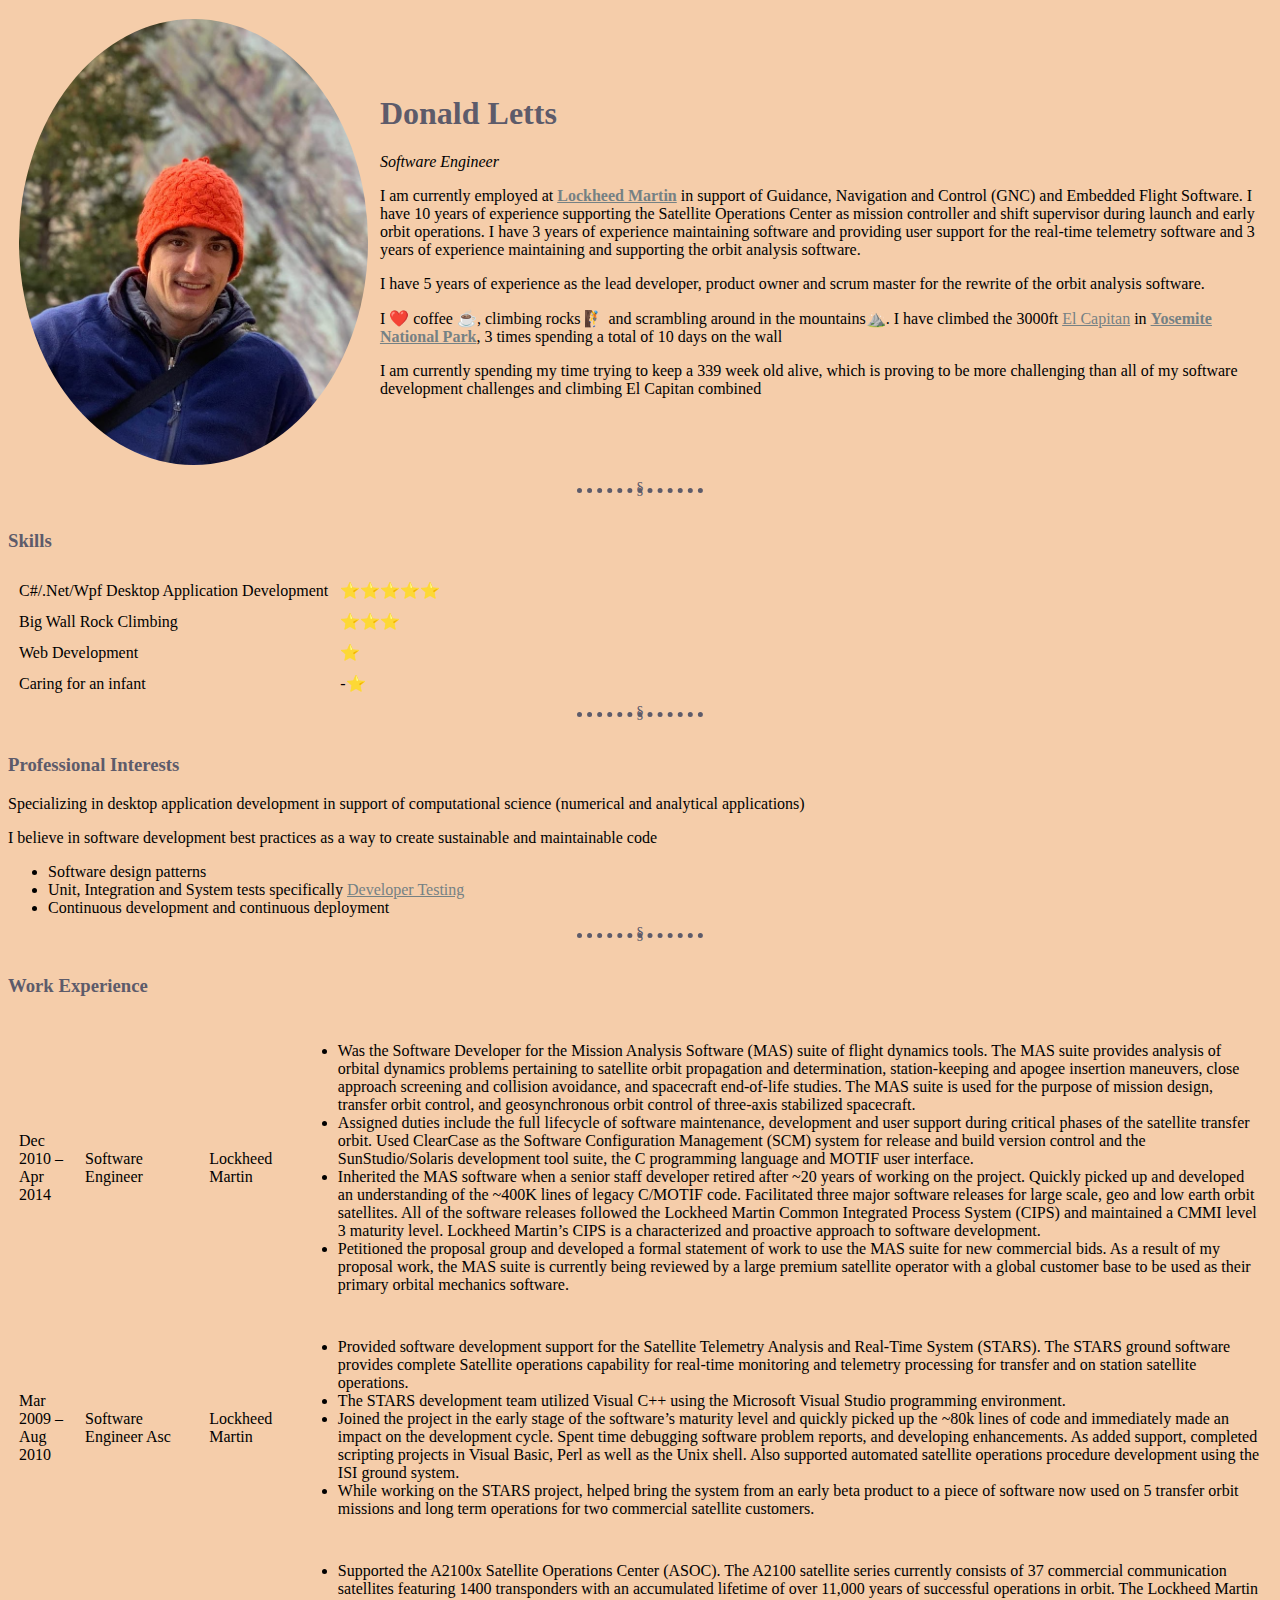
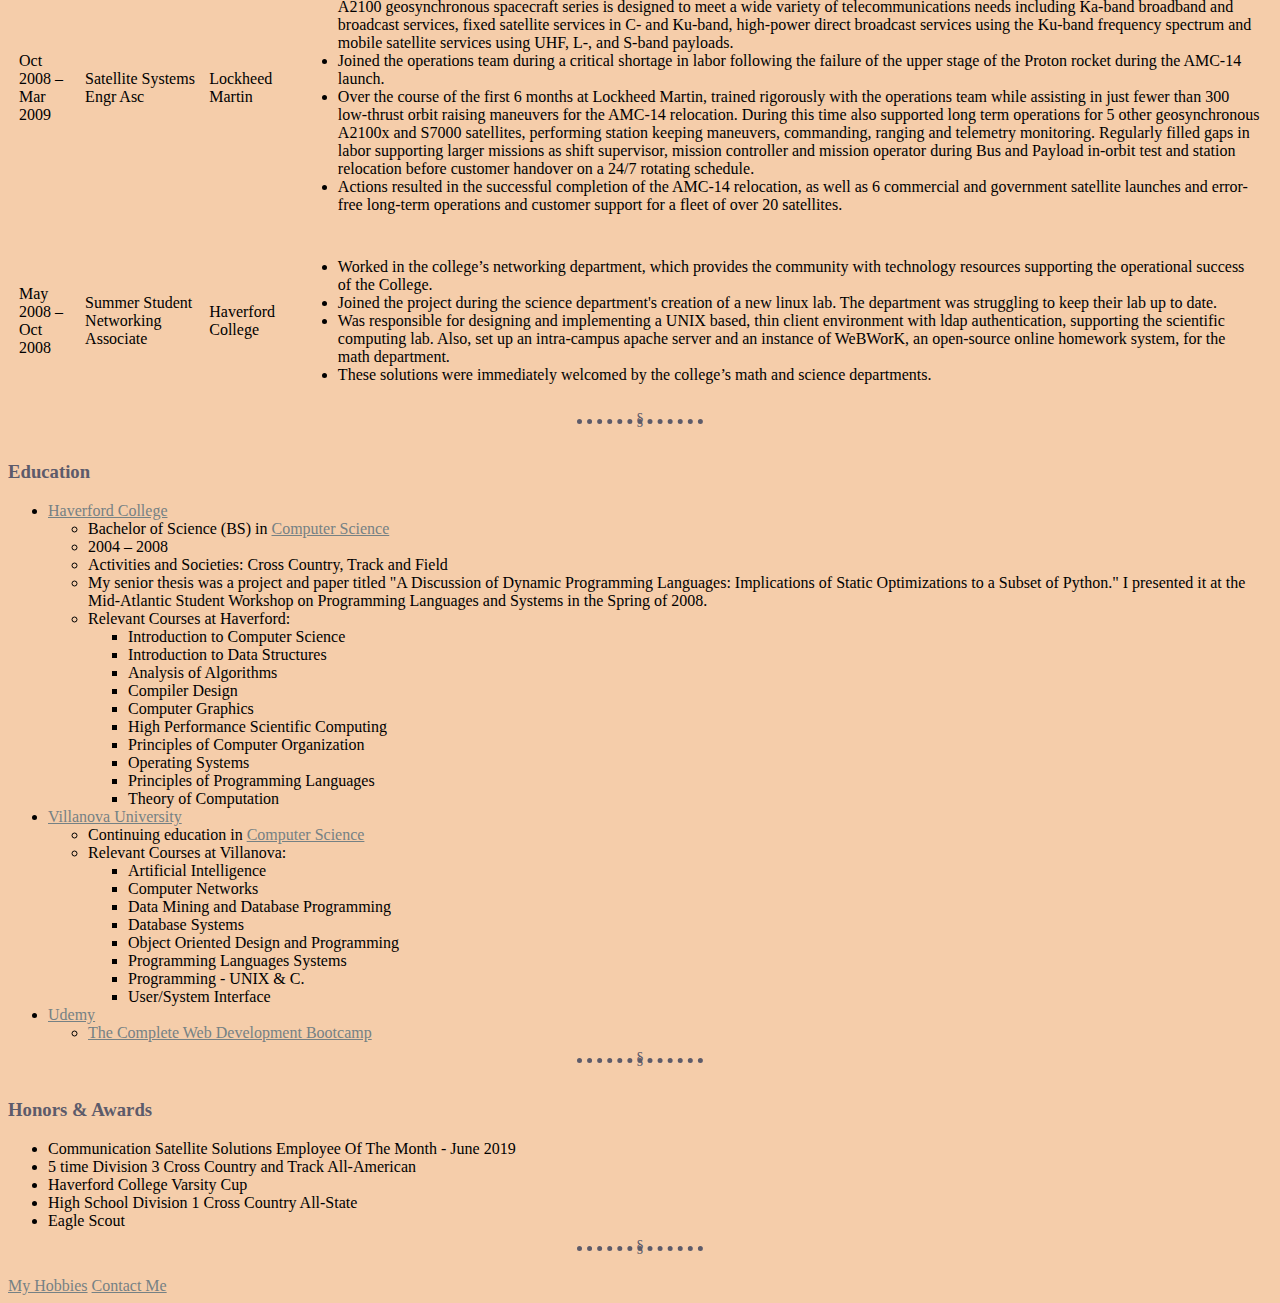
<file: index.html>
<!DOCTYPE html>
<html>
<head>
    <meta charset="utf-8">
    <title>Don's Personal Site</title>
    <link rel="stylesheet" href="css/styles.css">
</head>
<body>
    <table>
        <tr>
            <td>
                <img alt="donald profile picture"
                     class="resize circular"
                     src="images/donaldLetts.jpg">
            </td>
            <td>
                <h1>Donald Letts</h1>
                <p><em>Software Engineer</em></p>

                <p>I am currently employed at <strong><a href="http://www.lockheedmartin.com">Lockheed
                    Martin</a></strong>
                    in support of Guidance, Navigation and Control (GNC) and Embedded Flight Software. I have 10 years
                    of experience
                    supporting the Satellite Operations Center as mission controller and shift supervisor during launch
                    and early orbit operations. I have 3 years of experience maintaining software and providing user
                    support
                    for the real-time telemetry software and 3 years of experience maintaining and supporting
                    the orbit analysis software.</p>
                <p>I have 5 years of experience as the lead developer, product owner and scrum master for the rewrite of
                    the orbit analysis software.</p>
                <p>I ❤️ coffee ☕, ‍climbing rocks 🧗 and scrambling around in the mountains⛰️. I have climbed the 3000ft
                    <a href="https://en.wikipedia.org/wiki/El_Capitan">El Capitan</a> in <strong><a
                            href="http://www.nps.gov/yose">Yosemite
                        National Park</a></strong>, 3 times spending a total of 10 days on the wall</p>
                <p>I am currently spending my time trying to keep a
                    <span id="birthdayDifference"/>
                    <script>
                        let birthDate = Date.parse ( "01/24/2020 21:47" );
                        let currentDate = Date.now ();

                        let millisecondsToSeconds = 1 / 1000;
                        let secondsToMinutes = 1 / 60;
                        let minutesToHours = 1 / 60;
                        let hoursToDays = 1 / 24;
                        let daysToWeeks = 1 / 7;

                        let difference = Math.floor ( (
                                currentDate - birthDate
                            )
                            * millisecondsToSeconds
                            * secondsToMinutes
                            * minutesToHours
                            * hoursToDays
                            * daysToWeeks );


                        document.getElementById ( 'birthdayDifference' ).innerHTML = difference.toString ();
                        // console.log ( difference.toString () );
                    </script>
                    week old alive, which is proving to be more
                    challenging than all of my software development challenges and climbing El Capitan combined
                </p>
            </td>
        </tr>
    </table>

    <hr>

    <h3>Skills</h3>
    <table>
        <tr>
            <td>C#/.Net/Wpf Desktop Application Development</td>
            <td>⭐⭐⭐⭐⭐</td>
        </tr>
        <tr>
            <td>Big Wall Rock Climbing</td>
            <td>⭐⭐⭐</td>
        </tr>
        <tr>
            <td>Web Development</td>
            <td>⭐</td>
        </tr>
        <tr>
            <td>Caring for an infant</td>
            <td>-⭐</td>
        </tr>
    </table>

    <hr>

    <h3>Professional Interests</h3>
    <p>Specializing in desktop application development in support of computational science (numerical
        and analytical applications)</p>
    <p>I believe in software development best practices as a way to create sustainable and maintainable code</p>
    <ul>
        <li>Software design patterns</li>
        <li>Unit, Integration and System tests specifically <a href="http://http://www.tarlinder.net/">Developer
            Testing</a></li>
        <li>Continuous development and continuous deployment</li>
    </ul>

    <hr>

    <h3>Work Experience</h3>
    <table>
        <tr>
            <td>Dec 2010 – Apr 2014</td>
            <td>Software Engineer</td>
            <td>Lockheed Martin</td>
            <td>
                <ul>
                    <li>Was the Software Developer for the Mission Analysis Software (MAS) suite of flight dynamics
                        tools. The MAS suite provides analysis of orbital dynamics problems pertaining to satellite
                        orbit
                        propagation and determination, station-keeping and apogee insertion maneuvers, close approach
                        screening and collision avoidance, and spacecraft end-of-life studies. The MAS suite is used for
                        the
                        purpose of mission design, transfer orbit control, and geosynchronous orbit control of
                        three-axis
                        stabilized spacecraft.
                    </li>
                    <li>Assigned duties include the full lifecycle of software maintenance, development and user support
                        during critical phases of the satellite transfer orbit. Used ClearCase as the Software
                        Configuration Management (SCM) system for release and build version control and the
                        SunStudio/Solaris development tool suite, the C programming language and MOTIF user
                        interface.
                    </li>
                    <li>Inherited the MAS software when a senior staff developer retired after ~20 years of working on
                        the project. Quickly picked up and developed an understanding of the ~400K lines of legacy
                        C/MOTIF code. Facilitated three major software releases for large scale, geo and low earth orbit
                        satellites. All of the software releases followed the Lockheed Martin Common Integrated Process
                        System (CIPS) and maintained a CMMI level 3 maturity level. Lockheed Martin’s CIPS is a
                        characterized and proactive approach to software development.
                    </li>
                    <li>Petitioned the proposal group and developed a formal statement of work to use the MAS suite for
                        new commercial bids. As a result of my proposal work, the MAS suite is currently being reviewed
                        by a large premium satellite operator with a global customer base to be used as their primary
                        orbital mechanics software.
                    </li>
                </ul>
            </td>
        </tr>
        <tr>
            <td>Mar 2009 – Aug 2010</td>
            <td>Software Engineer Asc</td>
            <td>Lockheed Martin</td>
            <td>
                <ul>
                    <li>Provided software development support for the Satellite Telemetry Analysis and Real-Time
                        System (STARS). The STARS ground software provides complete Satellite operations capability for
                        real-time monitoring and telemetry processing for transfer and on station satellite operations.
                    </li>
                    <li>The STARS development team utilized Visual C++ using the Microsoft Visual Studio programming
                        environment.
                    </li>
                    <li>Joined the project in the early stage of the software’s maturity level and quickly picked up
                        the ~80k lines of code and immediately made an impact on the development cycle. Spent time
                        debugging software problem reports, and developing enhancements. As added support, completed
                        scripting projects in Visual Basic, Perl as well as the Unix shell. Also supported automated
                        satellite operations procedure development using the ISI ground system.
                    </li>
                    <li>While working on the STARS project, helped bring the system from an early beta product to a
                        piece of software now used on 5 transfer orbit missions and long term operations for two
                        commercial satellite customers.
                    </li>
                </ul>
            </td>
        </tr>
        <tr>
            <td>Oct 2008 – Mar 2009</td>
            <td>Satellite Systems Engr Asc</td>
            <td>Lockheed Martin</td>
            <td>
                <ul>
                    <li>Supported the A2100x Satellite Operations Center (ASOC). The A2100 satellite series currently
                        consists of 37 commercial communication satellites featuring 1400 transponders with an
                        accumulated lifetime of over 11,000 years of successful operations in orbit. The Lockheed Martin
                        A2100 geosynchronous spacecraft series is designed to meet a wide variety of telecommunications
                        needs including Ka-band broadband and broadcast services, fixed satellite services in C- and
                        Ku-band, high-power direct broadcast services using the Ku-band frequency spectrum and mobile
                        satellite services using UHF, L-, and S-band payloads.
                    </li>
                    <li>Joined the operations team during a critical shortage in labor following the failure of the
                        upper stage of the Proton rocket during the AMC-14 launch.
                    </li>
                    <li>Over the course of the first 6 months at Lockheed Martin, trained rigorously with the operations
                        team while assisting in just fewer than 300 low-thrust orbit raising maneuvers for the AMC-14
                        relocation. During this time also supported long term operations for 5 other geosynchronous
                        A2100x and S7000 satellites, performing station keeping maneuvers, commanding, ranging and
                        telemetry monitoring. Regularly filled gaps in labor supporting larger missions as shift
                        supervisor, mission controller and mission operator during Bus and Payload in-orbit test and
                        station relocation before customer handover on a 24/7 rotating schedule.
                    </li>
                    <li>Actions resulted in the successful completion of the AMC-14 relocation, as well as 6 commercial
                        and government satellite launches and error-free long-term operations and customer support for a
                        fleet of over 20 satellites.
                    </li>
                </ul>
            </td>
        </tr>
        <tr>
            <td>May 2008 – Oct 2008</td>
            <td>Summer Student Networking Associate</td>
            <td>Haverford College</td>
            <td>
                <ul>
                    <li>Worked in the college’s networking department, which provides the community with technology
                        resources supporting the operational success of the College.
                    </li>
                    <li>Joined the project during the science department's creation of a new linux lab. The department
                        was struggling to keep their lab up to date.
                    </li>
                    <li>Was responsible for designing and implementing a UNIX based, thin client environment with ldap
                        authentication, supporting the scientific computing lab. Also, set up an intra-campus apache
                        server and an instance of WeBWorK, an open-source online homework system, for the math
                        department.
                    </li>
                    <li>These solutions were immediately welcomed by the college’s math and science departments.</li>
                </ul>
            </td>
        </tr>
    </table>

    <hr>

    <h3>Education</h3>
    <ul>
        <li><a href="http://www.haverford.edu">Haverford College</a></li>
        <ul>
            <li>Bachelor of Science (BS) in <a href="https://www.haverford.edu/computer-science">Computer Science</a>
            </li>
            <li>2004 – 2008</li>
            <li>Activities and Societies: Cross Country, Track and Field</li>
            <li>My senior thesis was a project and paper titled "A Discussion of Dynamic Programming Languages:
                Implications of Static Optimizations to a Subset of Python." I presented it at the Mid-Atlantic Student
                Workshop on Programming Languages and Systems in the Spring of 2008.
            </li>
            <li>Relevant Courses at Haverford:</li>
            <ul>
                <li>Introduction to Computer Science</li>
                <li>Introduction to Data Structures</li>
                <li>Analysis of Algorithms</li>
                <li>Compiler Design</li>
                <li>Computer Graphics</li>
                <li>High Performance Scientific Computing</li>
                <li>Principles of Computer Organization</li>
                <li>Operating Systems</li>
                <li>Principles of Programming Languages</li>
                <li>Theory of Computation</li>
            </ul>
        </ul>
        <li><a href="https://www1.villanova.edu/university.html">Villanova University</a></li>
        <ul>
            <li>Continuing education in <a href="https://www1.villanova.edu/villanova/artsci/computerscience.html">Computer
                Science</a></li>
            <li>Relevant Courses at Villanova:</li>
            <ul>
                <li>Artificial Intelligence</li>
                <li>Computer Networks</li>
                <li>Data Mining and Database Programming</li>
                <li>Database Systems</li>
                <li>Object Oriented Design and Programming</li>
                <li>Programming Languages Systems</li>
                <li>Programming - UNIX & C.</li>
                <li>User/System Interface</li>
            </ul>
        </ul>
        <li><a href="https://www.udemy.com/">Udemy</a></li>
        <ul>
            <li><a href="https://www.udemy.com/course/the-complete-web-development-bootcamp">The Complete Web
                Development Bootcamp</a></li>
        </ul>
    </ul>

    <hr>

    <h3>Honors & Awards</h3>
    <ul>
        <li>Communication Satellite Solutions Employee Of The Month - June 2019</li>
        <li>5 time Division 3 Cross Country and Track All-American</li>
        <li>Haverford College Varsity Cup</li>
        <li>High School Division 1 Cross Country All-State</li>
        <li>Eagle Scout</li>
    </ul>
    <hr>
    <a href="hobbies.html">My Hobbies</a>
    <!--    <br/>-->
    <a href="contact-me.html">Contact Me</a>
</body>
</html>
</file>
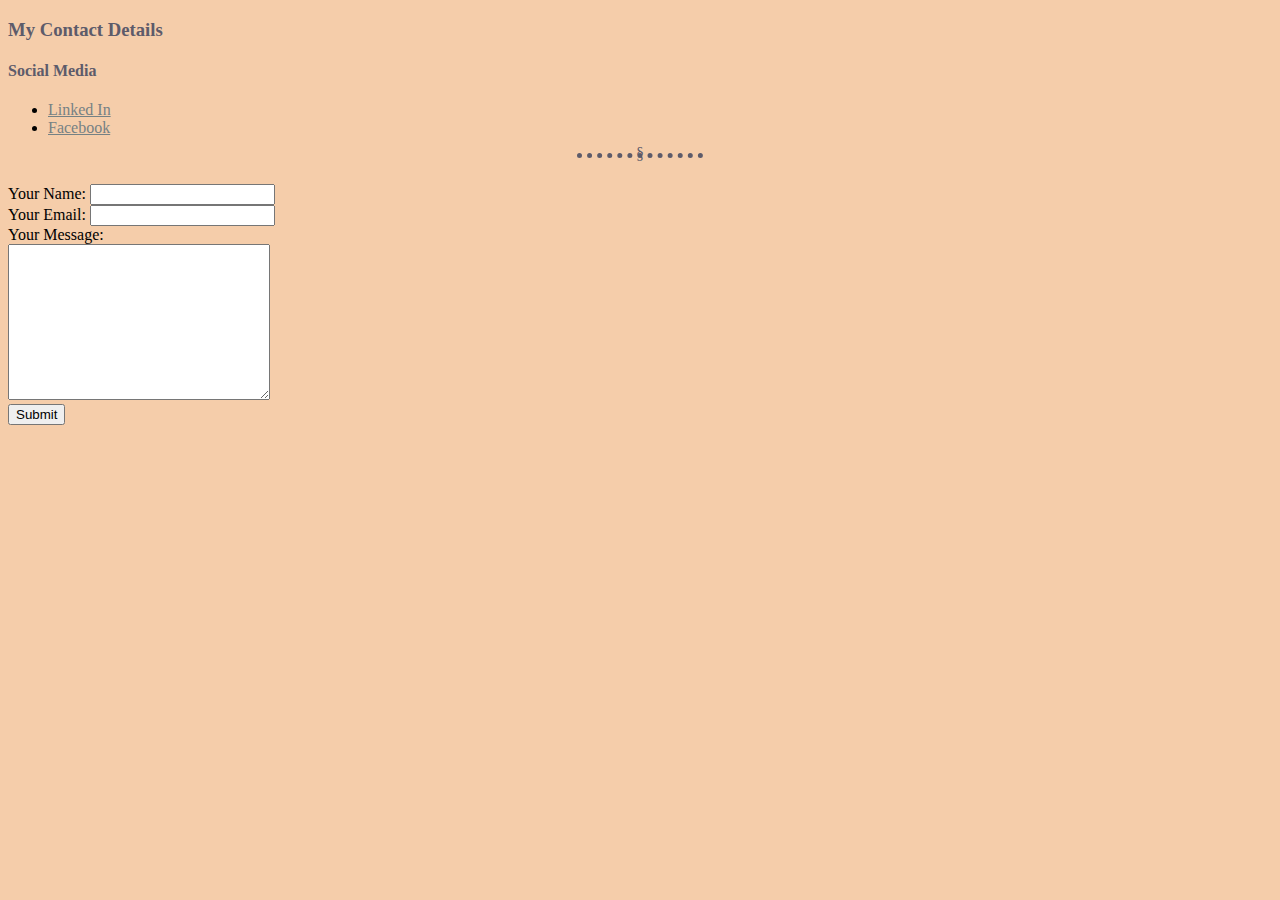
<file: contact-me.html>
<!DOCTYPE html>
<html lang="en">
<head>
    <meta charset="UTF-8">
    <title>Contact Me</title>
    <link rel="stylesheet" href="css/styles.css">
</head>
<body>
    <h3>My Contact Details</h3>
    <h4>Social Media</h4>
    <ul>
        <li><a href="https://www.linkedin.com/in/donald-letts-1389746b/">Linked In</a></li>
        <li><a href="https://facebook.com/don.letts">Facebook</a></li>
    </ul>

    <hr>

    <form action="mailto:don.letts@gmail.com" method="post" enctype="text/plain">
        <label>Your Name:</label>
        <input type="text" name="yourName"> <br>
        <label>Your Email:</label>
        <input type="email" name="yourEmail"> <br>
        <label>Your Message:</label> <br>
        <textarea name="yourMessage" id="" cols="30" rows="10"></textarea> <br>
        <input type="submit">
    </form>

</body>
</html>
</file>
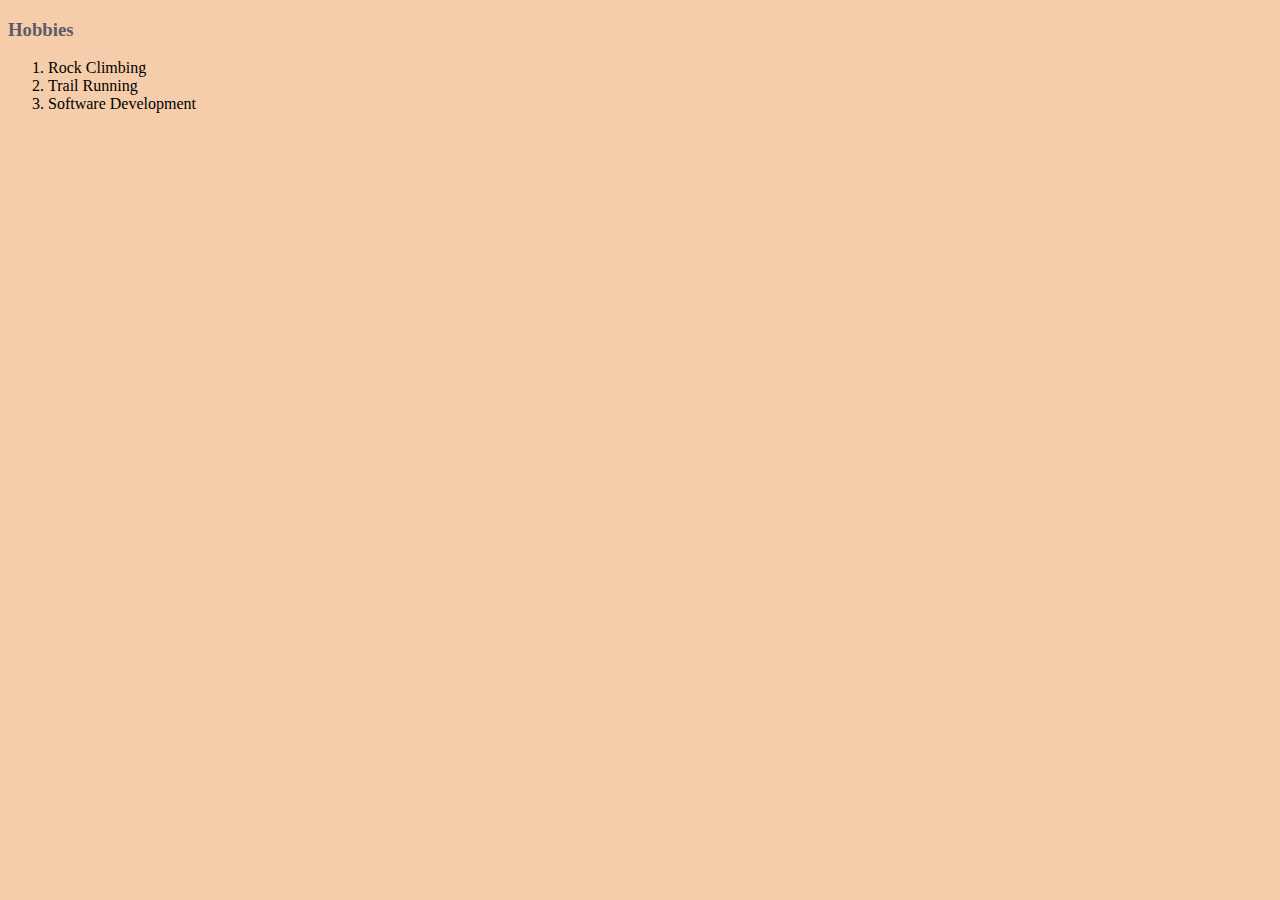
<file: hobbies.html>
<!DOCTYPE html>
<html lang="en">
<head>
    <meta charset="UTF-8">
    <title>My Hobbies</title>
    <link rel="stylesheet" href="css/styles.css">
</head>
<body>
    <h3>Hobbies</h3>
    <ol>
        <li>Rock Climbing</li>
        <li>Trail Running</li>
        <li>Software Development</li>
    </ol>
</body>
</html>
</file>
<file: css/styles.css>
hr {
    border-style: none;
    border-top-style: dotted;
    border-color: #5d5b6a;
    border-width: 5px;

    width: 10%;
    overflow: visible;
    text-align: center;
}

hr:after {
    color: #5d5b6a;
    content: '§';
    /*padding: 0 1px;*/
    position: relative;
    top: -13px;
}

img.resize {
    max-height: 446px;
}

img.circular {
    border-radius: 100%;
}

table{
    border-spacing: 10px;
}

body{
    background-color: #f5cdaa;
}
h1, h2, h3, h4, h5, h6{
    color: #5d5b6a;
}
a{
    color: #758184;
    border: none;
}
a:visited{
    color: #92babd;
: none;
}
</file>
